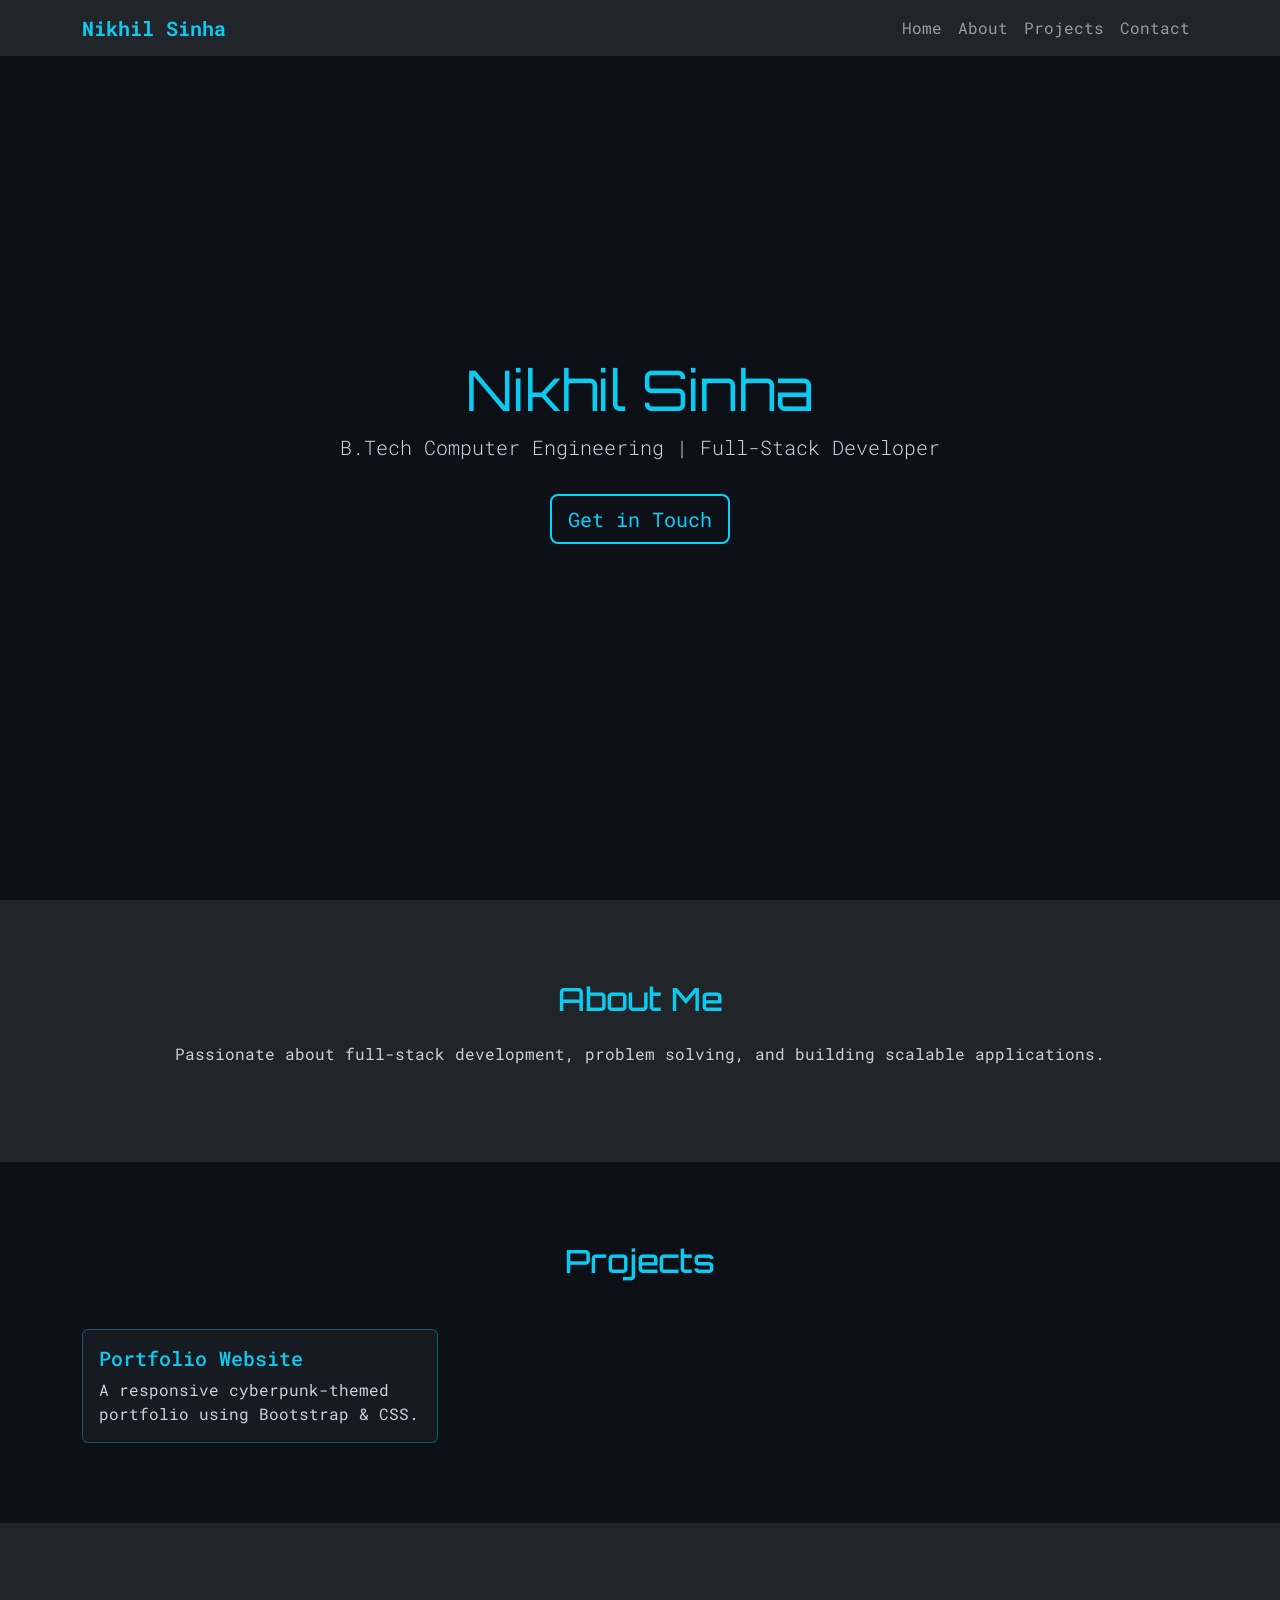
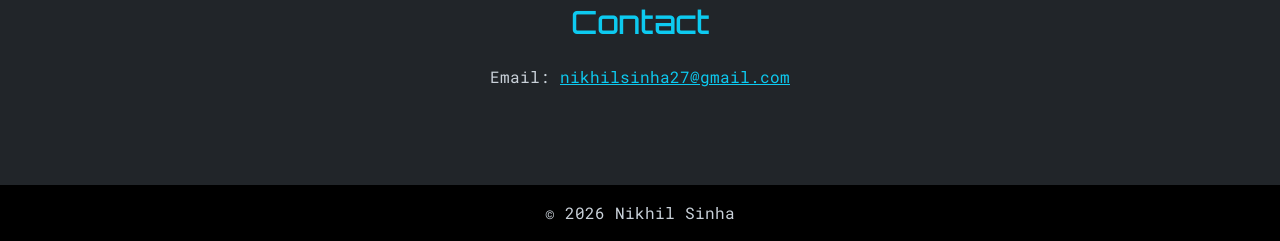
<file: index.html>
<!DOCTYPE html>
<html lang="en">
<head>
  <meta charset="UTF-8" />
  <meta name="viewport" content="width=device-width, initial-scale=1.0"/>
  <title>Nikhil Sinha | Portfolio</title>

  <!-- Bootstrap CSS (CDN) -->
  <link href="https://cdn.jsdelivr.net/npm/bootstrap@5.3.3/dist/css/bootstrap.min.css" rel="stylesheet"/>

  <!-- Google Fonts -->
  <link href="https://fonts.googleapis.com/css2?family=Orbitron:wght@500;700&family=Roboto+Mono:wght@400;700&display=swap" rel="stylesheet"/>

  <!-- External CSS -->
  <link rel="stylesheet" href="css/styles.css"/>
</head>

<body>

  <!-- Navbar -->
  <nav class="navbar navbar-expand-lg navbar-dark bg-dark fixed-top">
    <div class="container">
      <a class="navbar-brand text-info fw-bold" href="#">Nikhil Sinha</a>
      <button class="navbar-toggler" type="button" data-bs-toggle="collapse" data-bs-target="#navbarNav">
        <span class="navbar-toggler-icon"></span>
      </button>
      <div class="collapse navbar-collapse" id="navbarNav">
        <ul class="navbar-nav ms-auto">
          <li class="nav-item"><a class="nav-link" href="#home">Home</a></li>
          <li class="nav-item"><a class="nav-link" href="#about">About</a></li>
          <li class="nav-item"><a class="nav-link" href="#projects">Projects</a></li>
          <li class="nav-item"><a class="nav-link" href="#contact">Contact</a></li>
        </ul>
      </div>
    </div>
  </nav>

  <!-- Home -->
  <section id="home" class="d-flex align-items-center text-center">
    <div class="container">
      <h1 class="display-4 text-info">Nikhil Sinha</h1>
      <p class="lead">B.Tech Computer Engineering | Full-Stack Developer</p>
      <a href="#contact" class="btn neon-btn btn-lg mt-3">Get in Touch</a>
    </div>
  </section>

  <!-- About -->
  <section id="about" class="bg-dark">
    <div class="container">
      <h2 class="text-center text-info mb-4">About Me</h2>
      <p class="text-center">
        Passionate about full-stack development, problem solving,
        and building scalable applications.
      </p>
    </div>
  </section>

  <!-- Projects -->
  <section id="projects">
    <div class="container">
      <h2 class="text-center text-info mb-5">Projects</h2>
      <div class="row g-4">
        <div class="col-md-4">
          <div class="card h-100">
            <div class="card-body">
              <h5 class="card-title text-info">Portfolio Website</h5>
              <p class="card-text">
                A responsive cyberpunk-themed portfolio using Bootstrap & CSS.
              </p>
            </div>
          </div>
        </div>
      </div>
    </div>
  </section>

  <!-- Contact -->
  <section id="contact" class="bg-dark">
    <div class="container text-center">
      <h2 class="text-info mb-4">Contact</h2>
      <p>Email:
        <a href="mailto:nikhilsinha27@gmail.com" class="text-info">
          nikhilsinha27@gmail.com
        </a>
      </p>
    </div>
  </section>

  <!-- Footer -->
  <footer class="bg-black text-center py-3">
    © 2026 Nikhil Sinha
  </footer>

  <!-- Bootstrap JS -->
  <script src="https://cdn.jsdelivr.net/npm/bootstrap@5.3.3/dist/js/bootstrap.bundle.min.js"></script>

</body>
</html>
</file>
<file: css/styles.css>
/* Global / Tag selector */
body {
  scroll-behavior: smooth;
  font-family: 'Roboto Mono', monospace;
  background-color: #0d1117;
  color: #c9d1d9;
}

/* Headings */
h1, h2, h3 {
  font-family: 'Orbitron', sans-serif;
}

/* Neon Button */
.neon-btn {
  border: 2px solid #00d4ff;
  color: #00d4ff;
  background: transparent;
  transition: all 0.4s ease;
}

.neon-btn:hover {
  background: #00d4ff;
  color: #0d1117;
  box-shadow: 0 0 20px #00d4ff;
}

/* Home Section */
#home {
  position: relative;
  min-height: 100vh;
}

/* Cards */
.card {
  border: 1px solid #00d4ff55 !important;
  background-color: #161b22;
  color: #c9d1d9;
  transition: transform 0.3s ease, box-shadow 0.3s ease;
}

.card:hover {
  transform: translateY(-10px);
  box-shadow: 0 15px 35px rgba(0, 212, 255, 0.25);
}

/* Progress Bars */
.progress {
  background-color: #0d1117;
}

.progress-bar {
  background: linear-gradient(90deg, #00d4ff, #007bff);
}

/* Sections */
section {
  padding: 80px 0;
}
</file>
